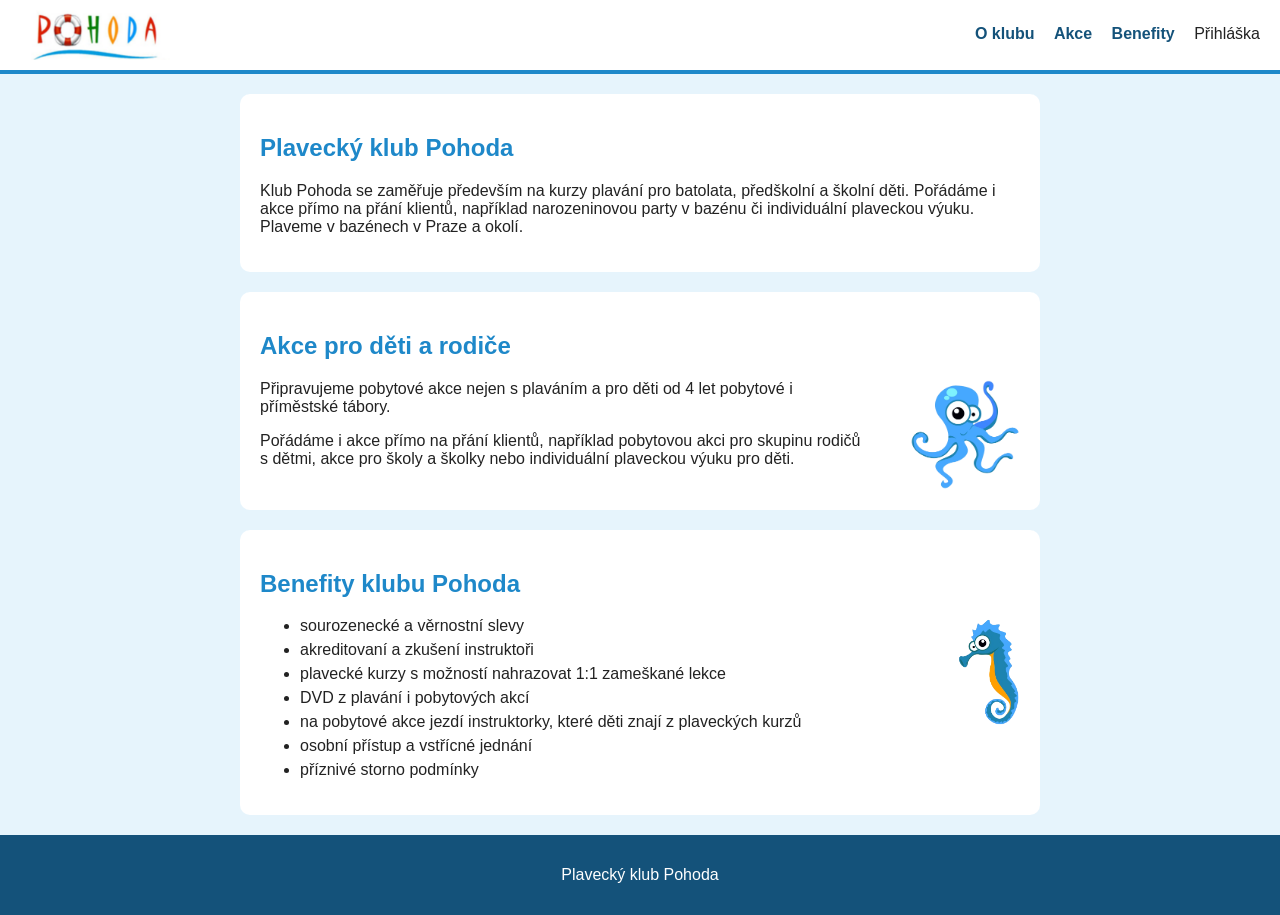
<file: index.html>
<!DOCTYPE html>
<html lang="cs">
<head>
    <meta charset="UTF-8">
    <meta name="viewport" content="width=device-width, initial-scale=1.0">
    <title>Document</title>
    <link rel="stylesheet" href="style.css">
</head>
<body>

  <header>
    <img src="logo.PNG" alt="Logo Pohoda">
    <nav>
      <a href="#klub">O klubu</a>
      <a href="#akce">Akce</a>
      <a href="#benefity">Benefity</a>
      <a href="prihlaska.pdf" target="_blank" rel="noopener"></a>Přihláška</a>
    </nav>
  </header>

  <main>

    <section id="klub">
      <h2>Plavecký klub Pohoda</h2>
      <p>Klub Pohoda se zaměřuje především na kurzy plavání pro batolata, předškolní a školní děti.
         Pořádáme i akce přímo na přání klientů, například narozeninovou party v bazénu či individuální plaveckou výuku.
         Plaveme v bazénech v Praze a okolí.</p>
    </section>

    <section id="akce">
      <h2>Akce pro děti a rodiče</h2>
      <img src="chobotnice.png" alt="Chobotnice" class="ozdoba">
      <p>Připravujeme pobytové akce nejen s plaváním a pro děti od 4 let pobytové i příměstské tábory.</p>
      <p>Pořádáme i akce přímo na přání klientů, například pobytovou akci pro skupinu rodičů s dětmi,
         akce pro školy a školky nebo individuální plaveckou výuku pro děti.</p>
    </section>

    <section id="benefity">
      <h2>Benefity klubu Pohoda</h2>
      <img src="konik.png" alt="Mořský koník" class="ozdoba">
      <ul>
        <li>sourozenecké a věrnostní slevy</li>
        <li>akreditovaní a zkušení instruktoři</li>
        <li>plavecké kurzy s možností nahrazovat 1:1 zameškané lekce</li>
        <li>DVD z plavání i pobytových akcí</li>
        <li>na pobytové akce jezdí instruktorky, které děti znají z plaveckých kurzů</li>
        <li>osobní přístup a vstřícné jednání</li>
        <li>příznivé storno podmínky</li>
      </ul>
    </section>

  </main>

  <footer>
    <p>Plavecký klub Pohoda</p>
  </footer>

</body>
</html>
</file>
<file: style.css>
body {
  font-family: Arial, Helvetica, sans-serif, sans-serif;
  margin: 0;
  background-color: #e6f4fc;
  color: #222;
}

header {
  background-color: white;
  border-bottom: 4px solid #1e88c9;
  padding: 10px 20px;
  overflow: hidden;
}

header img {
  height: 50px;
  float: left;
}

nav {
  float: right;
  margin-top: 15px;
}

nav a {
  color: #14527a;
  text-decoration: none;
  font-weight: bold;
  margin-left: 15px;
}

nav a:hover {
  color: #ff9f1c;
}

main {
  width: 800px;
  margin: 20px auto;
}

section {
  background-color: white;
  padding: 20px;
  margin-bottom: 20px;
  border-radius: 10px;
  overflow: hidden;
}

h2 {
  color: #1e88c9;
}

.ozdoba {
  float: right;
  height: 110px;
  margin-left: 40px;
}

li {
  margin-bottom: 6px;
}

footer {
  background-color: #14527a;
  color: white;
  text-align: center;
  padding: 15px;
}
</file>
